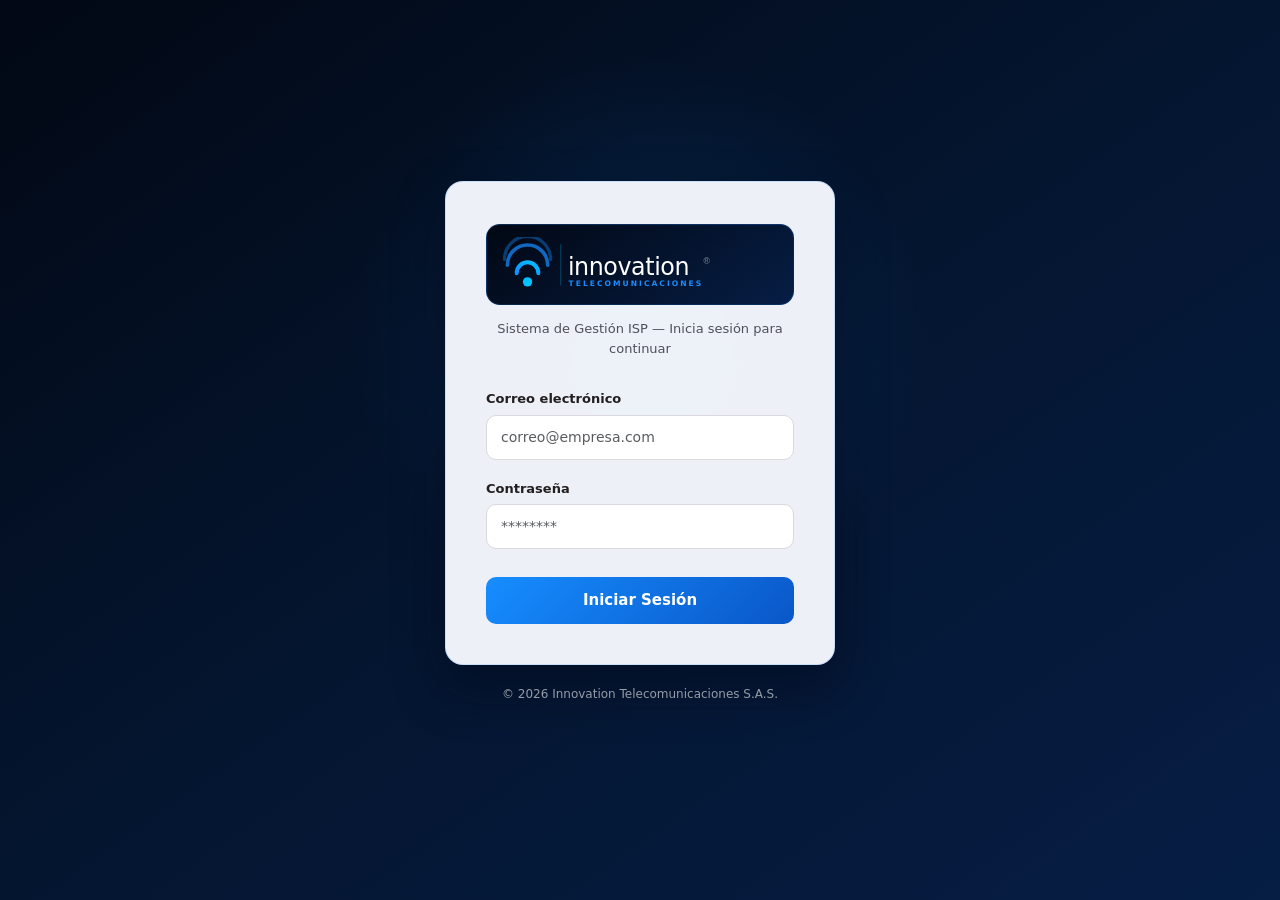
<file: backend/src/main/resources/static/login.html>
<!DOCTYPE html>
<html lang="es">
<head>
    <meta charset="UTF-8">
    <meta name="viewport" content="width=device-width, initial-scale=1.0">
    <title>Login - Innovation Telecomunicaciones</title>
    <link rel="stylesheet" href="https://cdn.jsdelivr.net/npm/bootstrap@5.3.0/dist/css/bootstrap.min.css">
    <link rel="stylesheet" href="css/login.css">
</head>
<body class="login-body">
    <div class="login-wrapper">
        <div class="login-card">

            <!-- Logo Innovation -->
            <div class="brand-logo">
                <img class="login-logo" src="assets/logo-innovation.svg" alt="Innovation">
            </div>

            <div class="login-header">
                <p>Sistema de Gesti&oacute;n ISP &mdash; Inicia sesi&oacute;n para continuar</p>
            </div>

            <form id="loginForm">
                <div class="mb-3">
                    <label for="email" class="form-label">Correo electr&oacute;nico</label>
                    <input type="email" class="form-control" id="email" name="email"
                           placeholder="correo@empresa.com" required>
                </div>

                <div class="mb-4">
                    <label for="password" class="form-label">Contrase&ntilde;a</label>
                    <input type="password" class="form-control" id="password" name="password"
                           placeholder="********" required>
                </div>

                <button type="submit" class="btn-login">Iniciar Sesi&oacute;n</button>
            </form>

            <div id="errorMessage" class="alert alert-danger mt-3" style="display:none;"></div>
        </div>

        <p class="login-footer">&copy; 2026 Innovation Telecomunicaciones S.A.S.</p>
    </div>

    <script src="https://cdn.jsdelivr.net/npm/bootstrap@5.3.0/dist/js/bootstrap.bundle.min.js"></script>
    <script src="js/config.js?v=20260530-4"></script>
    <script src="js/login.js"></script>
</body>
</html>
</file>
<file: backend/src/main/resources/static/css/login.css>
/* === Innovation Telecomunicaciones - Login Styles === */
:root {
    --brand-purple: #168DFF;
    --brand-purple-dark: #0A57C8;
    --brand-green: #00C2FF;
    --brand-dark: #231F20;
    --brand-gray: #4f4f5a;
}

* {
    box-sizing: border-box;
    margin: 0;
    padding: 0;
}

.login-body {
    min-height: 100vh;
    display: flex;
    align-items: center;
    justify-content: center;
    background:
        radial-gradient(circle at 50% 38%, rgba(22, 141, 255, 0.16), transparent 34%),
        linear-gradient(145deg, #020814 0%, #04152F 48%, #061D44 100%);
    font-family: "Segoe UI", system-ui, sans-serif;
}

.login-wrapper {
    width: 100%;
    max-width: 430px;
    padding: 20px;
}

.login-card {
    background: rgba(247, 250, 255, 0.96);
    border: 1px solid rgba(22, 141, 255, 0.18);
    border-radius: 18px;
    box-shadow: 0 22px 52px rgba(0, 8, 22, 0.48);
    padding: 42px 40px 40px;
    animation: slideUp 0.35s ease-out;
}

.brand-logo {
    display: flex;
    justify-content: center;
    align-items: center;
    background: linear-gradient(145deg, #020814 0%, #061D44 100%);
    border: 1px solid rgba(22, 141, 255, 0.22);
    border-radius: 14px;
    padding: 12px 16px;
    margin-bottom: 14px;
}

.login-logo {
    width: min(300px, 100%);
    height: auto;
    display: block;
}

.login-header {
    text-align: center;
    margin-bottom: 28px;
}

.login-header p {
    color: var(--brand-gray);
    font-size: 13px;
}

.form-label {
    font-weight: 600;
    font-size: 13px;
    color: var(--brand-dark);
    margin-bottom: 6px;
}

.form-control {
    border-radius: 10px;
    border: 1px solid #d8d8de;
    padding: 11px 14px;
    font-size: 14px;
    background: #fff;
    transition: border-color 0.2s, box-shadow 0.2s;
}

.form-control:focus {
    border-color: var(--brand-purple);
    box-shadow: 0 0 0 3px rgba(145, 102, 204, 0.16);
    background: #fff;
}

.btn-login {
    width: 100%;
    margin-top: 4px;
    border: none;
    border-radius: 10px;
    padding: 12px;
    background: linear-gradient(135deg, #168DFF 0%, #0A57C8 100%);
    color: #fff;
    font-weight: 700;
    font-size: 15px;
    cursor: pointer;
    transition: background 0.2s, box-shadow 0.2s, transform 0.2s;
}

.btn-login:hover {
    background: linear-gradient(135deg, #0A57C8 0%, #063B88 100%);
    box-shadow: 0 8px 18px rgba(22, 141, 255, 0.35);
    color: #fff;
    transform: translateY(-1px);
}

.btn-login:active {
    transform: translateY(0);
}

.alert {
    border-radius: 10px;
    border: none;
    font-size: 13px;
    padding: 10px 14px;
}

.login-footer {
    text-align: center;
    margin-top: 20px;
    font-size: 12px;
    color: rgba(255, 255, 255, 0.58);
}

@keyframes slideUp {
    from {
        opacity: 0;
        transform: translateY(18px);
    }
    to {
        opacity: 1;
        transform: translateY(0);
    }
}
</file>
